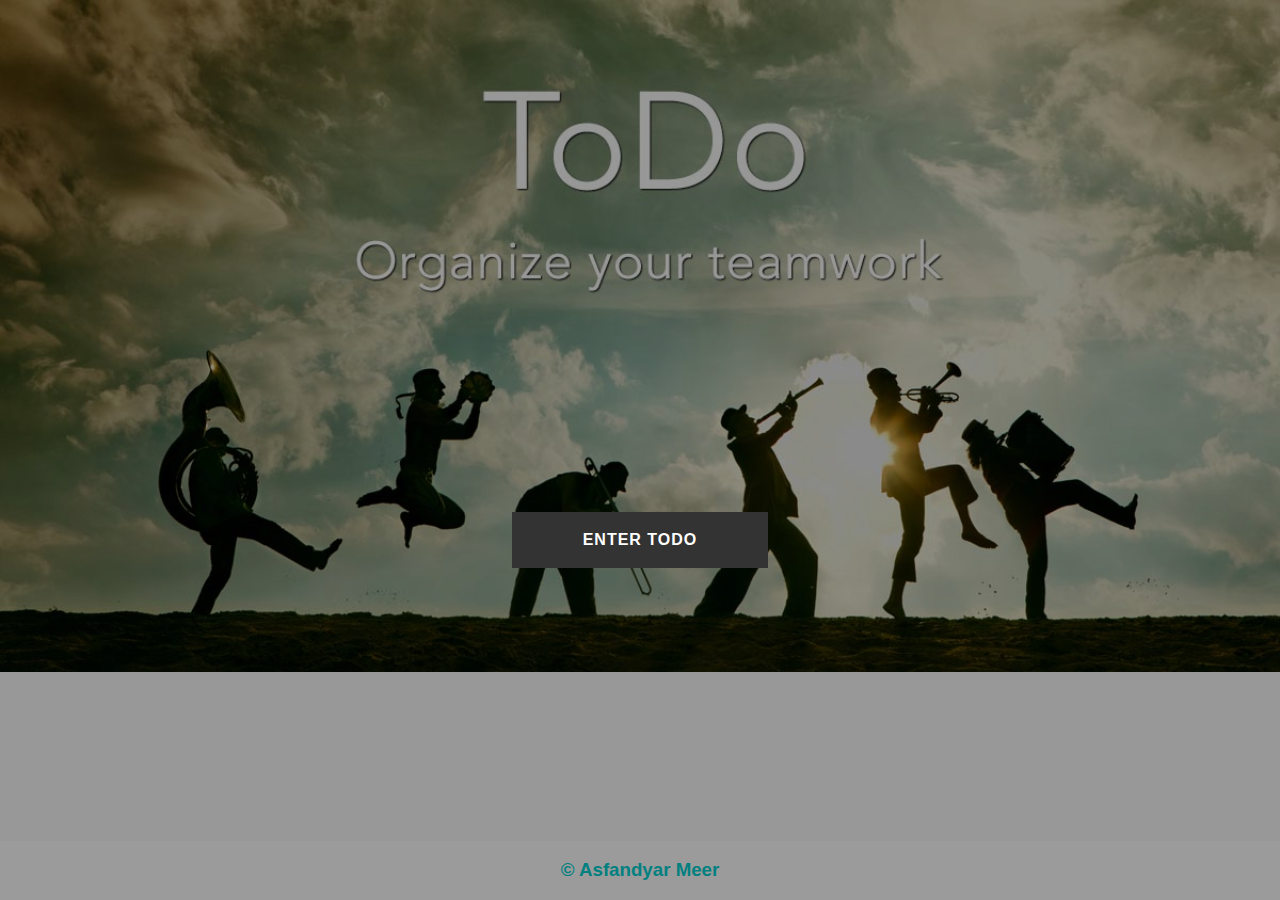
<file: index.html>
<!DOCTYPE html>
<html lang="en">

<head>
    <meta charset="UTF-8">
    <meta name="viewport" content="width=device-width, initial-scale=1.0">
    <title>Document</title>
    <link rel="stylesheet" href="style.css">

</head>

<body class="mainBody">
    <div class="wrapper">
        <div class="link_wrapper">
            <a href="todo.html">Enter Todo</a>
            <div class="icon">
                <svg xmlns="http://www.w3.org/2000/svg" viewBox="0 0 268.832 268.832">
              <path d="M265.17 125.577l-80-80c-4.88-4.88-12.796-4.88-17.677 0-4.882 4.882-4.882 12.796 0 17.678l58.66 58.66H12.5c-6.903 0-12.5 5.598-12.5 12.5 0 6.903 5.597 12.5 12.5 12.5h213.654l-58.66 58.662c-4.88 4.882-4.88 12.796 0 17.678 2.44 2.44 5.64 3.66 8.84 3.66s6.398-1.22 8.84-3.66l79.997-80c4.883-4.882 4.883-12.796 0-17.678z"/>
            </svg>
            </div>
        </div>

    </div>

    <iframe scrolling="no" frameborder="no" class="iframeindex" clocktype="html5" style="overflow:hidden;border:0;margin:0;padding:0;width:412px;height:54px;" src="https://www.clocklink.com/html5embed.php?clock=036&timezone=GMT0500&color=black&size=412&Title=&Message=&Target=&From=2020,1,1,0,0,0&Color=black"></iframe>

    <div class="footer">
        <h3> &copy; Asfandyar Meer </h3>

    </div>


    <!-- script -->
</body>

</html>
</file>
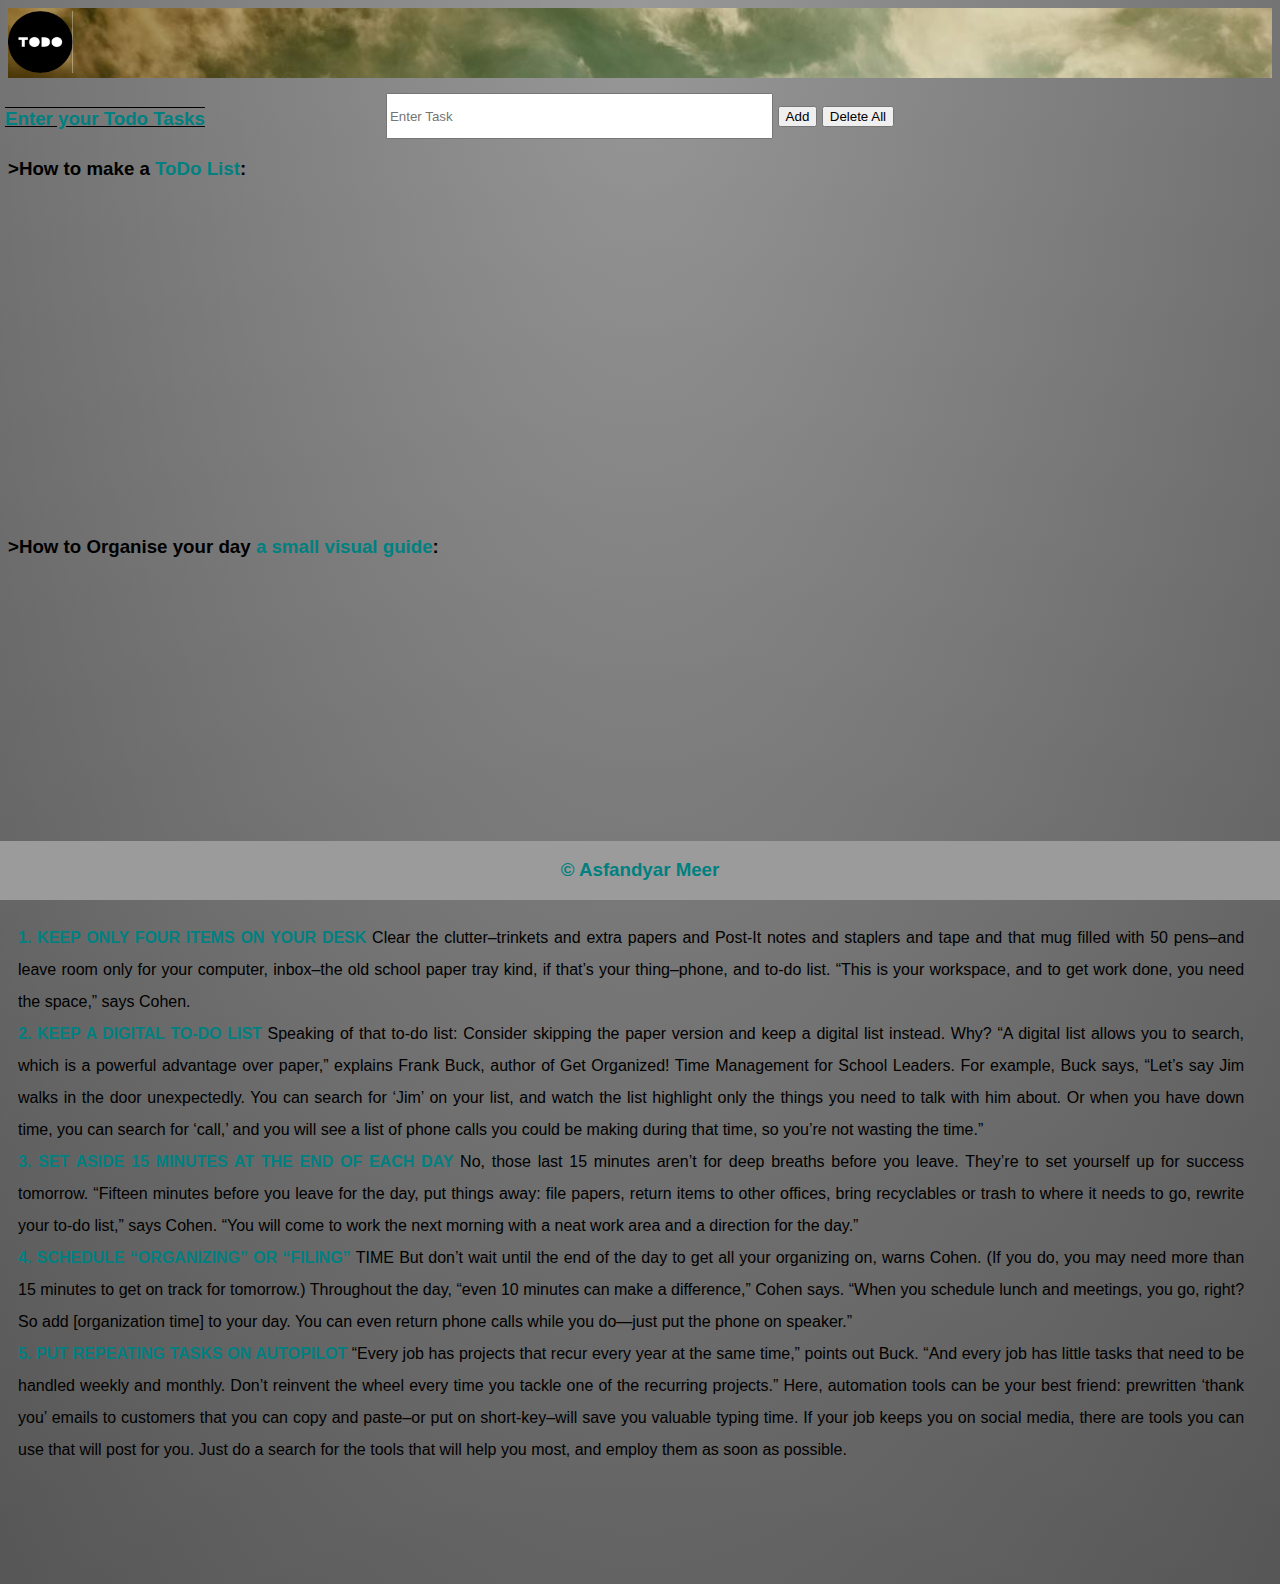
<file: todo.html>
<!DOCTYPE html>
<html lang="en">

<head>
    <meta charset="UTF-8">
    <meta name="viewport" content="width=device-width, initial-scale=1.0">
    <link rel="stylesheet" href="style.css">
    <link rel="stylesheet" href="https://stackpath.bootstrapcdn.com/bootstrap/4.5.0/css/bootstrap.min.css" integrity="sha384-9aIt2nRpC12Uk9gS9baDl411NQApFmC26EwAOH8WgZl5MYYxFfc+NcPb1dKGj7Sk" crossorigin="anonymous">
    <title>Todo App</title>
</head>

<body>

    <div class="navbar-custom">
        <img src="todologo.png" class="todologo" alt="">
        <iframe scrolling="no" frameborder="no" clocktype="html5" class="iframethree" style="overflow:hidden;border:0;margin:0;padding:0;width:120px;height:40px;" src="https://www.clocklink.com/html5embed.php?clock=043&timezone=GMT0500&color=black&size=120&Title=&Message=&Target=&From=2020,1,1,0,0,0&Color=black"></iframe>

    </div>
    <h3 class="directTodo"> <span style="color:teal"> Enter your Todo Tasks </span></h3>

    <div class="input">

        <input type="text" class="todoInput" id="todoAdd" placeholder="Enter Task">
        <button class="btn btn-success  btnAdd" onclick="addItem()">Add</button>
        <button class="btn btn-danger  btnDeleteAll" onclick="deleteAll()">Delete All</button>
    </div>


    <div class="tododiv">
        <ul id="todoItem" class="mainlist">
        </ul>
    </div>

    <div class="iframes">
        <h3>&gt;How to make a <span style="color: teal;">ToDo List</span>:</h3>
        <iframe width="560" height="315" class="iframetwo" src="https://www.youtube.com/embed/ua27gc_090E" frameborder="0" allow="accelerometer; autoplay; encrypted-media; gyroscope; picture-in-picture" allowfullscreen></iframe>
        <h3>&gt;How to Organise your day <span style="color: teal;">a small visual guide</span>:</h3>
        <iframe class="iframeone" width="560" height="315" style="margin-top: 10px;" src="https://www.youtube.com/embed/nh-JUsmAiQI" frameborder="0" allow="accelerometer; autoplay; encrypted-media; gyroscope; picture-in-picture" allowfullscreen></iframe>
    </div>

    <div class="guide">
        <p><span style="color: teal;"> 1. KEEP ONLY FOUR ITEMS ON YOUR DESK</span> Clear the clutter–trinkets and extra papers and Post-It notes and staplers and tape and that mug filled with 50 pens–and leave room only for your computer, inbox–the old school
            paper tray kind, if that’s your thing–phone, and to-do list. “This is your workspace, and to get work done, you need the space,” says Cohen. <br>
            <span style="color: teal;"> 2. KEEP A DIGITAL TO-DO LIST </span> Speaking of that to-do list: Consider skipping the paper version and keep a digital list instead. Why? “A digital list allows you to search, which is a powerful advantage over
            paper,” explains Frank Buck, author of Get Organized! Time Management for School Leaders. For example, Buck says, “Let’s say Jim walks in the door unexpectedly. You can search for ‘Jim’ on your list, and watch the list highlight only the things
            you need to talk with him about. Or when you have down time, you can search for ‘call,’ and you will see a list of phone calls you could be making during that time, so you’re not wasting the time.” <br>
            <span style="color: teal;"> 3. SET ASIDE 15 MINUTES AT THE END OF EACH DAY</span> No, those last 15 minutes aren’t for deep breaths before you leave. They’re to set yourself up for success tomorrow. “Fifteen minutes before you leave for the
            day, put things away: file papers, return items to other offices, bring recyclables or trash to where it needs to go, rewrite your to-do list,” says Cohen. “You will come to work the next morning with a neat work area and a direction for the
            day.” <br> <span style="color: teal;"> 4. SCHEDULE “ORGANIZING” OR “FILING” </span>TIME But don’t wait until the end of the day to get all your organizing on, warns Cohen. (If you do, you may need more than 15 minutes to get on track for tomorrow.)
            Throughout the day, “even 10 minutes can make a difference,” Cohen says. “When you schedule lunch and meetings, you go, right? So add [organization time] to your day. You can even return phone calls while you do—just put the phone on speaker.”
            <br> <span style="color:teal"> 5. PUT REPEATING TASKS ON AUTOPILOT </span> “Every job has projects that recur every year at the same time,” points out Buck. “And every job has little tasks that need to be handled weekly and monthly. Don’t
            reinvent the wheel every time you tackle one of the recurring projects.” Here, automation tools can be your best friend: prewritten ‘thank you’ emails to customers that you can copy and paste–or put on short-key–will save you valuable typing
            time. If your job keeps you on social media, there are tools you can use that will post for you. Just do a search for the tools that will help you most, and employ them as soon as possible.
        </p>

    </div>

    <iframe src="https://www.zeitverschiebung.net/clock-widget-iframe-v2?language=en&size=small&timezone=Asia%2FKarachi" width="100%" height="90" frameborder="0" seamless></iframe> </div>

    <div class="footer">
        <h3> &copy; Asfandyar Meer </h3>

    </div>

    <!-- script -->
    <script src="app.js"></script>
    <script src="https://code.jquery.com/jquery-3.5.1.slim.min.js" integrity="sha384-DfXdz2htPH0lsSSs5nCTpuj/zy4C+OGpamoFVy38MVBnE+IbbVYUew+OrCXaRkfj" crossorigin="anonymous"></script>
    <script src="https://cdn.jsdelivr.net/npm/popper.js@1.16.0/dist/umd/popper.min.js" integrity="sha384-Q6E9RHvbIyZFJoft+2mJbHaEWldlvI9IOYy5n3zV9zzTtmI3UksdQRVvoxMfooAo" crossorigin="anonymous"></script>
    <script src="https://stackpath.bootstrapcdn.com/bootstrap/4.5.0/js/bootstrap.min.js" integrity="sha384-OgVRvuATP1z7JjHLkuOU7Xw704+h835Lr+6QL9UvYjZE3Ipu6Tp75j7Bh/kR0JKI" crossorigin="anonymous"></script>
</body>

</html>
</file>
<file: style.css>
.mainBody {
            background-image: url(images/todo1.jpg);
            background-repeat: no-repeat;
            background-size: cover;
        }
        
        .navbar-custom {
            background-color: #333;
            height: 70px;
            width: 100%;
            background-image: url(images/todo1.jpg);
            background-repeat: no-repeat;
            background-size: cover;
            display: flex;
            justify-content: space-between;
        }
        
        .iframethree {
            margin-top: 15px !important;
        }
        
        .navbar-h {
            display: inline-block;
            margin-top: 5px;
            text-decoration: underline;
            color: white;
            font-weight: bolder;
        }
        
        .todologo {
            margin-top: 3px;
            width: 65px;
            height: 62px;
        }
        
        .input {
            text-align: center;
            margin-top: 15px;
        }
        
        .directTodo {
            display: inline-block;
            position: absolute;
            top: 89px;
            left: 5px;
            text-decoration: underline overline;
        }
        
        .todoInput {
            height: 40px;
            width: 30%;
        }
        
        .editButton {
            margin-left: 5px !important;
        }
        
        .deleteButton {
            margin-left: 7px !important;
        }
        
        .listText {
            font-weight: bold;
            text-decoration: underline;
            margin-top: 10px;
        }
        
        @media only screen and (max-width: 1070px) {
            .directTodo {
                display: block;
            }
        }
        
        @media only screen and (max-width: 500px) {
            .iframeone,
            .iframetwo {
                width: 90%;
            }
            .todoInput {
                width: 80%;
            }
            .directTodo {
                position: relative;
                top: 10px;
                left: 0px;
            }
            .guide {
                width: 90%;
                margin-left: 0px;
                margin-top: 0px;
            }
            .mainBody {
                background-image: url(images/todomobile.jpg);
                background-repeat: repeat-y;
            }
            .iframeindex {
                width: 90% !important;
                margin-left: 0px;
            }
        }
        
        span {
            font-weight: bold;
        }
        
        p {
            text-align: justify;
            line-height: 2em;
        }
        
        .guide {
            width: 97%;
            margin-left: 10px;
            margin-top: 10px;
        }
        
        .footer {
            position: fixed;
            bottom: 0px;
            left: 0px;
            width: 100%;
            background-color: rgb(155, 155, 155);
            color: teal;
            font-weight: bolder;
            text-align: center;
        }
        /* ex */
        
        body {
            font-family: 'Lato', sans-serif;
            background: linear-gradient(to bottom, rgba(255, 255, 255, 0.15) 0%, rgba(0, 0, 0, 0.15) 100%), radial-gradient(at top center, rgba(255, 255, 255, 0.40) 0%, rgba(0, 0, 0, 0.40) 120%) #989898;
            background-blend-mode: multiply, multiply;
        }
        
        .wrapper {
            position: fixed;
            top: 60%;
            left: 50%;
            transform: translate(-50%, -50%);
        }
        
        .link_wrapper {
            position: relative;
        }
        
        a {
            display: block;
            width: 250px;
            height: 50px;
            line-height: 50px;
            font-weight: bold;
            text-decoration: none;
            background: #333;
            text-align: center;
            color: #fff;
            text-transform: uppercase;
            letter-spacing: 1px;
            border: 3px solid #333;
            transition: all .35s;
        }
        
        .icon {
            width: 50px;
            height: 50px;
            border: 3px solid transparent;
            position: absolute;
            transform: rotate(45deg);
            right: 0;
            top: 0;
            z-index: -1;
            transition: all .35s;
        }
        
        .icon svg {
            width: 30px;
            position: absolute;
            top: calc(50% - 15px);
            left: calc(50% - 15px);
            transform: rotate(-45deg);
            fill: #333;
            transition: all .35s;
        }
        
        a:hover {
            width: 200px;
            border: 3px solid #333;
            background: transparent;
            color: white;
            font-weight: bold;
            font-size: larger;
            text-decoration: underline overline;
        }
        
        a:hover+.icon {
            border: 3px solid #333;
            right: -25%;
        }
</file>
